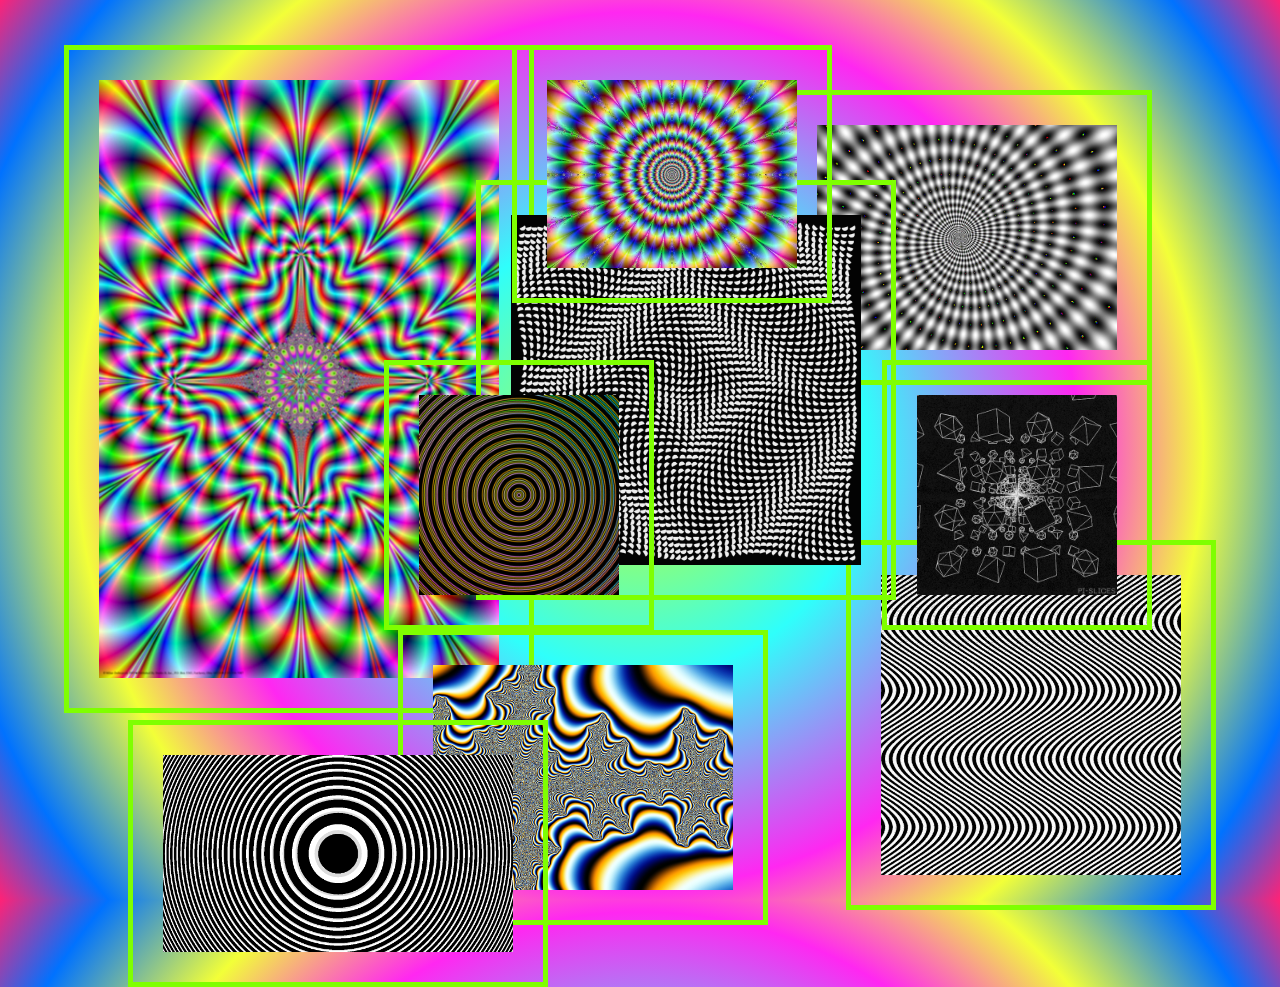
<file: projects/collage.html>
<html lang="en">
  <head>
    <meta charset="utf-8" />
    <meta name="viewport" content="width=device-width, initial-scale=1.0" />
    <!-- The "meta" content. This shows up on searches. Update with your information -->
    <title></title>
    <meta name="description" content="" />
    <meta name="author" content="" />
    <!-- The favicon is an avatar. Update this file with your own 96x96 png ! -->
    <link rel="shortcut icon" type="image/png" href="./favicon.png" />
    <!-- This is where the style CSS files live. -->
    <!-- Hierchy and order of links matter! "reset.css" goes before "style.css" -->
    <link rel="stylesheet" href="../styles/reset.css" />
    <link rel="stylesheet" href="../styles/collage.css" />
  </head>
  <body>
    <div class="backgroundtest"></div>

    <div class="trippy1">
        <img class="img1" src="../assets/collage/40182-1024__24009.1490292008.jpg">
        <img class="img2" src="../assets/collage/giphy.gif">
        <img class="img3" src="../assets/collage/Hypnotic_Spinning_Spiral_Optical_Illusion.jpg">
        <img class="img4" src="../assets/collage/Amazing-Motion-Aftereffect-Illusion.gif">
        <img class="img5" src="../assets/collage/giphy-4.gif">
        <img class="img6" src="../assets/collage/Rib42d.jpg">
        <img class="img7" src="../assets/collage/giphy-3.gif">
        <img class="img8" src="../assets/collage/3336f1806637b73fb5e21e3bf11e337e.gif">
        <img class="img9" src="../assets/collage/illusion2.jpg">

    </div>

  </body>
</html>
</file>
<file: styles/collage.css>
body{
    width: 100%;
    height: auto;
    margin-top: 100px;
    margin-bottom: 100px;
    background: rgb(212,255,18);
    background: radial-gradient(circle, rgba(212,255,18,1) 0%, rgba(47,255,251,1) 29%, rgba(255,39,241,1) 56%, rgba(242,255,56,1) 72%, rgba(0,114,255,1) 89%, rgba(255,34,118,1) 100%);
}

.trippy1{
    width: 100%;
    max-width: 900px;
    margin: 0 auto;
    display: flex;
    flex-direction: row;
    justify-content: center;
    align-items: center;
    flex-wrap: wrap;
}

img{
    width: 300px;
    padding: 30px;
    border: solid 5px chartreuse;
}

img:hover{
    filter: invert(100%);
    transform: scale(1.5);
}





@media (min-width: 800px) {

    .img1{
        width: 400px;
        height: auto;
        position: absolute; 
        top: 5%;
        left: 5%;
    
    }
    
    .img2{
        width: 300px;
        height: auto;
        position: absolute; 
        right: 5%;
        top: 60%;
    }
    
    .img3{
        width: 300px;
        height: auto;
        position: absolute; 
        right: 10%;
        top: 10%;
    }
    
    .img4{
        width: 350px;
        height: auto;
        position: absolute; 
        right: 30%;
        top: 20%;
    }
    
    .img5{
        width: 200px;
        height: auto;
        position: absolute; 
        right: 10%;
        top: 40%;
    }
    
    .img6{
        width: 300px;
        height: auto;
        position: absolute; 
        right: 40%;
        top: 70%;
    }
    
    .img7{
        width: 200px;
        height: auto;
        position: absolute; 
        left: 30%;
        bottom: 30%;
    }
    
    .img8{
        width: 350px;
        height: auto;
        position: absolute; 
        left: 10%;
        top: 80%;
    }
    
    .img9{
        width: 250px;
        height: auto;
        position: absolute; 
        left: 40%;
        top: 5%;
    }
}
</file>
